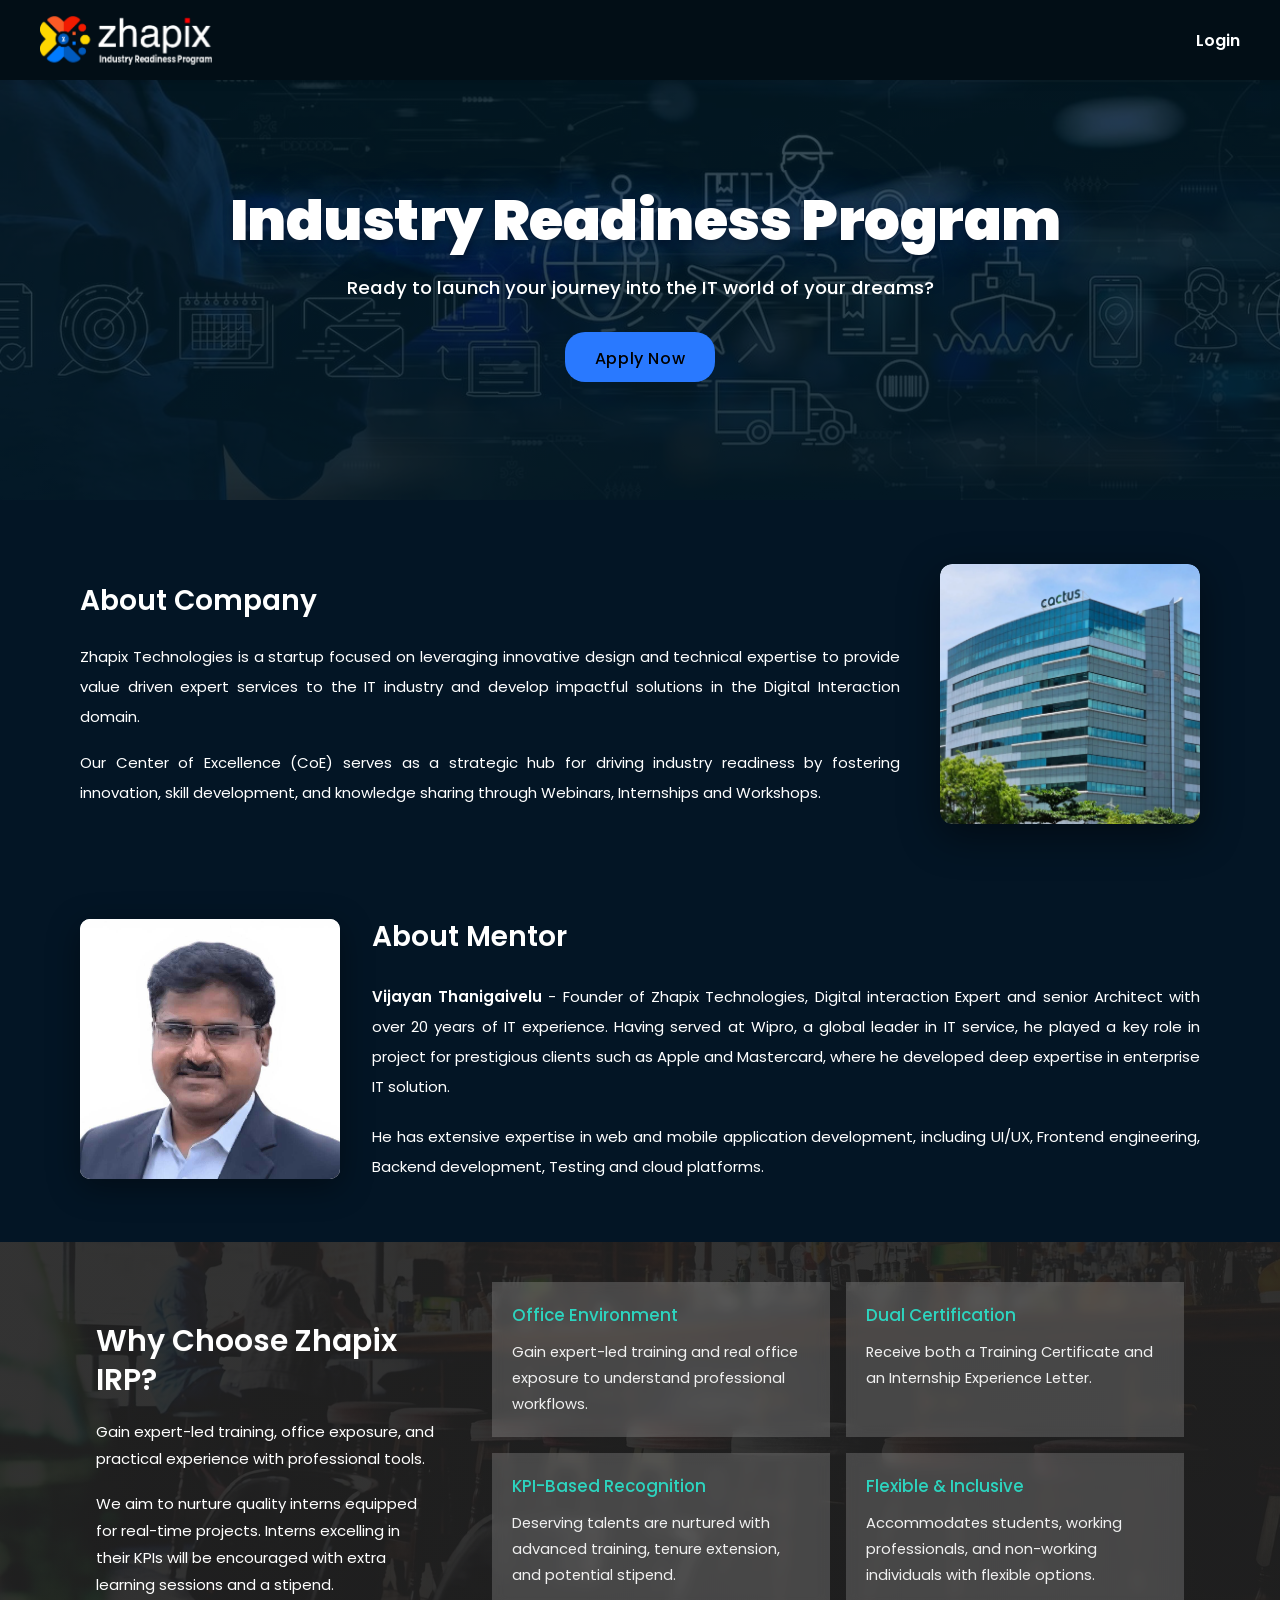
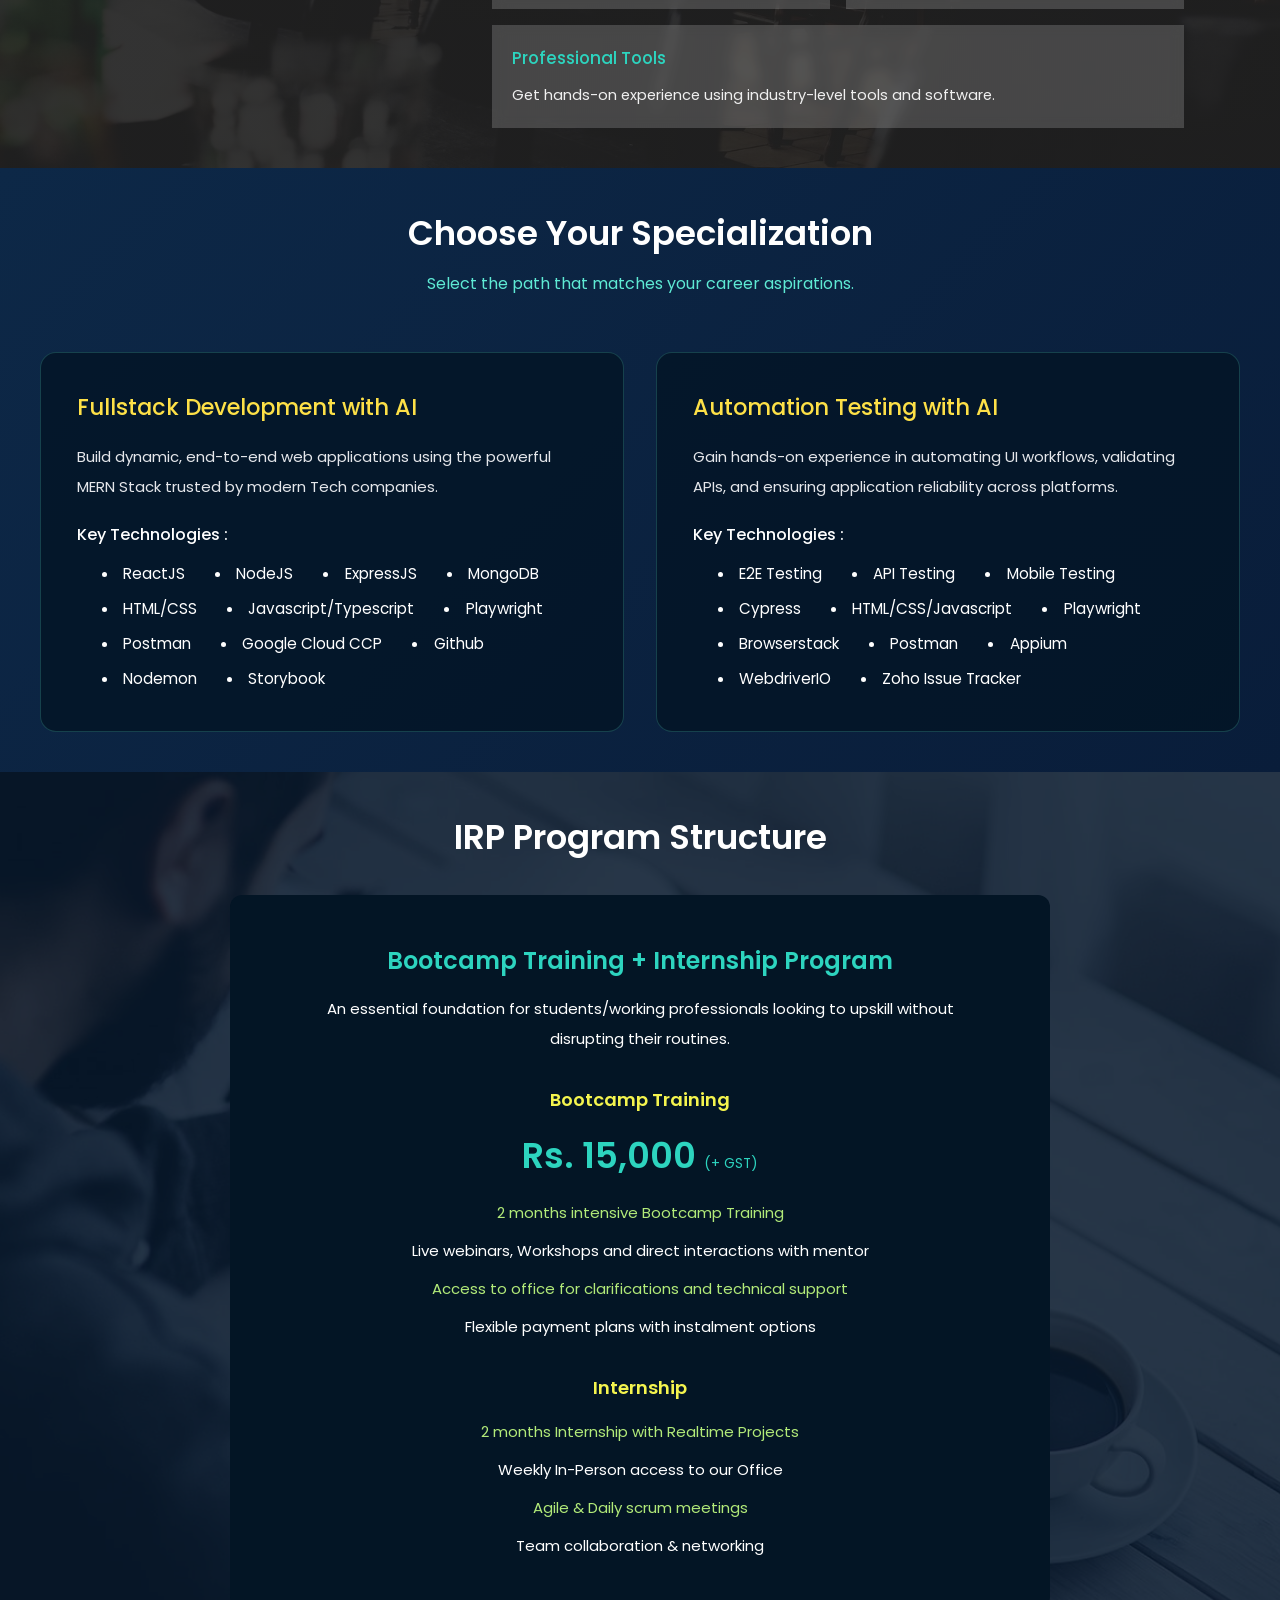
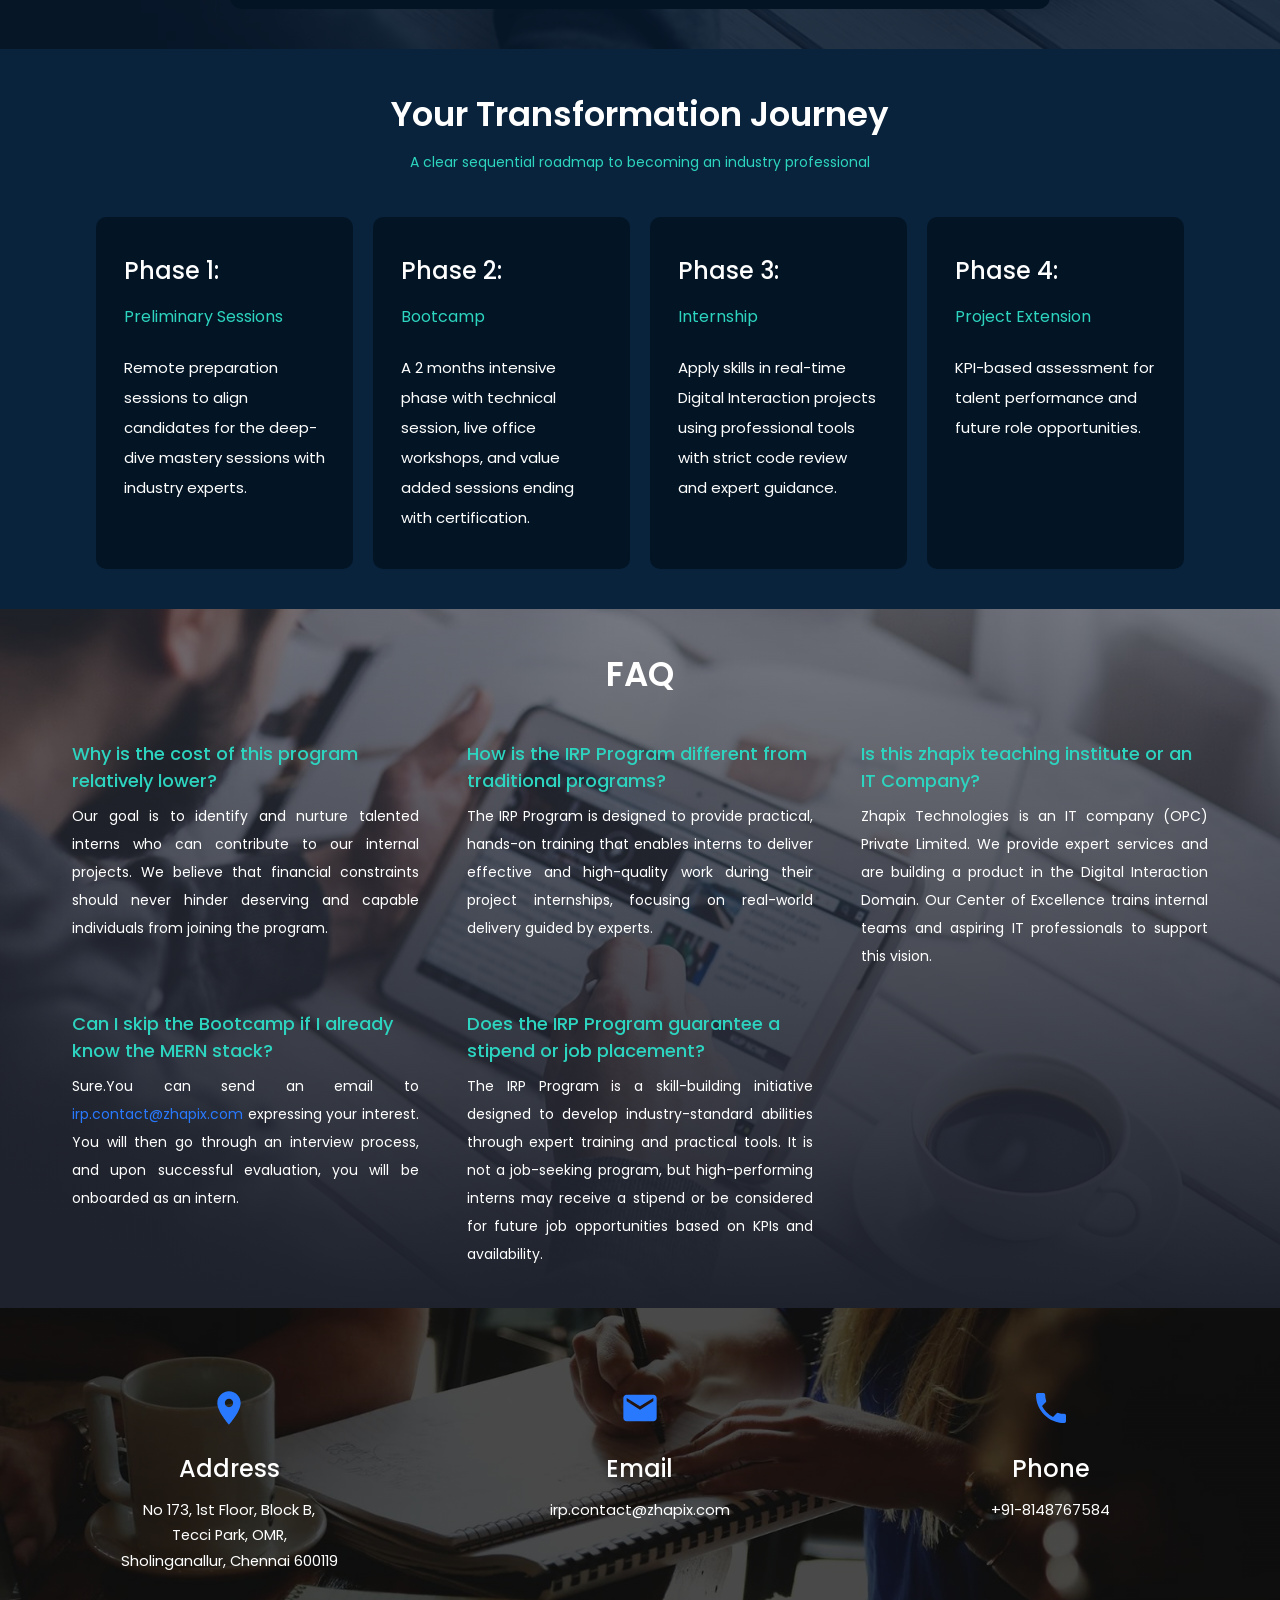
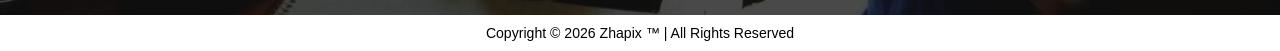
<file: index.html>
<!DOCTYPE html>
<html lang="en">

<head>
    <meta charset="UTF-8" />
    <meta name="viewport" content="width=device-width, initial-scale=1.0" />

    <!-- PWA Meta Tags -->
    <meta name="theme-color" content="#2979ff" />
    <meta name="description"
        content="Ready to launch your journey into the IT world of your dreams? Join Zhapix Industry Readiness Program." />
    <meta name="mobile-web-app-capable" content="yes" />
    <meta name="apple-mobile-web-app-status-bar-style" content="default" />
    <meta name="apple-mobile-web-app-title" content="Zhapix IRP" />
    <meta name="application-name" content="Zhapix IRP" />
    <meta name="msapplication-TileColor" content="#2979ff" />
    <meta name="msapplication-config" content="./browserconfig.xml" />

    <!-- PWA Manifest -->
    <link rel="manifest" href="manifest.json" />

    <title>Industry Readiness Program – Zhapix</title>
    <link href="https://fonts.googleapis.com/css2?family=Poppins:wght@300;400;700;900&display=swap" rel="stylesheet" />
  <link rel="stylesheet" crossorigin href="./assets/index-BEncbHWH.css">
</head>

<body>

    <!-- Navigation -->
    <nav class="navbar" data-testid="navbar">
        <div class="navbar__container">
            <a href="#" class="logo" aria-label="Zhapix Home"
                onclick="event.preventDefault(); window.scrollTo({top: 0, behavior: 'smooth'}); setTimeout(() => location.reload(), 500);"
                title="Zhapix IRP">
                <img src="./assets/white-text-logo.png" alt="Zhapix" style="height:49px;width:auto;">
            </a>
            <span class="btn-login">Login</span>
        </div>
    </nav>

    <section class="hero" data-testid="hero-section">

        <!-- Layered background -->
        <div class="hero__bg"></div>


        <!-- Hero Content -->
        <div class="hero__content">
            <h1 class="hero__title">Industry Readiness Program</h1>
            <p class="hero__desc">Ready to launch your journey into the IT world of your dreams?</p>
            <a href="https://forms.zhapix.com/zhapix/form/IndustryReadinessProgram/formperma/Z4_EwT_Z39xYLJvcsZredeZYDDczXJsLLbadf8ahW8Q" id="apply-now-link" class="btn-apply" role="button" target="_blank"
                rel="noopener noreferrer">Apply Now</a>
        </div>

    </section>

    <script>
        // Subtle parallax on mouse move
        const grid = document.querySelector('.hero__grid');
    

        document.querySelector('.hero').addEventListener('mousemove', e => {
            const { innerWidth: w, innerHeight: h } = window;
            const dx = (e.clientX / w - .5) * 14;
            const dy = (e.clientY / h - .5) * 10;
            grid.style.transform = `translate(${dx * .4}px, ${dy * .4}px)`;
        });

        document.querySelector('.hero').addEventListener('mouseleave', () => {
            grid.style.transform = 'translate(0,0)';
        });

        // Zoho login function
        function loginWithZoho() {
            window.location.href = 'https://app-dev-dot-zhapix-dev.el.r.appspot.com/auth/zoho/login';
        }

        // Login button click event listener
        document.addEventListener('DOMContentLoaded', function () {
            const loginButton = document.querySelector('.btn-login');
            if (loginButton) {
                loginButton.addEventListener('click', function (e) {
                    e.preventDefault();
                    loginWithZoho();
                });
            }
        });
    </script>


    <!-- ── ABOUT COMPANY SECTION ── -->
    <section class="about" data-testid="about-company">
        <div class="about__container">
            <div class="about__content">
                <h2 class="about__title">About Company</h2>
                <p class="about__para">
                    Zhapix Technologies is a startup focused on leveraging innovative design and technical expertise to
                    provide value driven expert services to the IT industry and develop impactful solutions in the
                    Digital
                    Interaction domain.
                </p>
                <p class="about__para">
                    Our Center of Excellence (CoE) serves as a strategic hub for driving industry readiness by fostering
                    innovation, skill development, and knowledge sharing through Webinars, Internships and Workshops.
                </p>
            </div>
            <div class="about__image">
                <img src="./assets/about-building.png" alt="Zhapix Office Building" />
            </div>
        </div>
    </section>


    <!-- ── ABOUT MENTOR SECTION ── -->
    <section class="mentor" data-testid="about-mentor">
        <div class="mentor__container">
            <div class="mentor__image">
                <img src="./assets/mentor-photo.png" alt="Vijayan Thanigaivelu" />
            </div>
            <div class="mentor__content">
                <h2 class="mentor__title">About Mentor</h2>
                <p class="mentor__para">
                    <strong>Vijayan Thanigaivelu</strong> - Founder of Zhapix Technologies, Digital interaction Expert
                    and senior
                    Architect
                    with over 20 years of IT experience. Having served at Wipro, a global leader in IT service, he
                    played a
                    key role in project for prestigious clients such as Apple and Mastercard, where he developed deep
                    expertise in enterprise IT solution.
                </p>
                <p class="mentor__para">
                    He has extensive expertise in web and mobile application development, including UI/UX, Frontend
                    engineering, Backend development, Testing and cloud platforms.
                </p>
            </div>
        </div>
    </section>


    <!-- ── WHY CHOOSE SECTION ── -->
    <section class="why" data-testid="why-choose">
        <div class="why__bg"></div>
        <div class="why__overlay"></div>
        <div class="why__container">

            <!-- Left: Title + Description -->
            <div class="why__left">
                <h2 class="why__title">Why Choose Zhapix IRP?</h2>
                <p class="why__para">Gain expert-led training, office exposure, and practical experience with
                    professional
                    tools.</p>
                <p class="why__para">We aim to nurture quality interns equipped for real-time projects. Interns
                    excelling in
                    their KPIs will be encouraged with extra learning sessions and a stipend.</p>
            </div>

            <!-- Right: Cards Grid -->
            <div class="why__grid">
                <div class="why__card">
                    <h3 class="why__card-title">Office Environment</h3>
                    <p class="why__card-text">Gain expert-led training and real office exposure to understand
                        professional
                        workflows.</p>
                </div>
                <div class="why__card">
                    <h3 class="why__card-title">Dual Certification</h3>
                    <p class="why__card-text">Receive both a Training Certificate and an Internship Experience Letter.
                    </p>
                </div>
                <div class="why__card">
                    <h3 class="why__card-title">KPI-Based Recognition</h3>
                    <p class="why__card-text">Deserving talents are nurtured with advanced training, tenure extension,
                        and
                        potential stipend.</p>
                </div>
                <div class="why__card">
                    <h3 class="why__card-title">Flexible &amp; Inclusive</h3>
                    <p class="why__card-text">Accommodates students, working professionals, and non-working individuals
                        with
                        flexible options.</p>
                </div>
                <div class="why__card why__card--wide">
                    <h3 class="why__card-title">Professional Tools</h3>
                    <p class="why__card-text">Get hands-on experience using industry-level tools and software.</p>
                </div>
            </div>

        </div>
    </section>


    <section class="specialization" data-testid="specialization">
        <div class="container">
            <div class="section-header">
                <h2 class="section-title">Choose Your Specialization</h2>
                <p class="section-subtitle">Select the path that matches your career aspirations.</p>
            </div>

            <div class="cards-container">
                <!-- Fullstack Development Card -->
                <div class="card">
                    <h3 class="card-title">Fullstack Development with AI</h3>
                    <p class="card-description">
                        Build dynamic, end-to-end web applications using the powerful MERN Stack trusted by modern Tech
                        companies.
                    </p>
                    <div class="technologies">
                        <p class="tech-label">Key Technologies :</p>
                        <ul class="tech-list">
                            <li>ReactJS</li>
                            <li>NodeJS</li>
                            <li>ExpressJS</li>
                            <li>MongoDB</li>
                            <li>HTML/CSS</li>
                            <li>Javascript/Typescript</li>
                            <li>Playwright</li>
                            <li>Postman</li>
                            <li>Google Cloud CCP</li>
                            <li>Github</li>
                            <li>Nodemon</li>
                            <li>Storybook</li>
                    </div>
                </div>

                <!-- Automation Testing Card -->
                <div class="card">
                    <h3 class="card-title">Automation Testing with AI</h3>
                    <p class="card-description">
                        Gain hands-on experience in automating UI workflows, validating APIs, and ensuring application
                        reliability across platforms.
                    </p>
                    <div class="technologies">
                        <p class="tech-label">Key Technologies :</p>
                        <ul class="tech-list">
                            <li>E2E Testing</li>
                            <li>API Testing</li>
                            <li>Mobile Testing</li>
                            <li>Cypress</li>
                            <li>HTML/CSS/Javascript</li>
                            <li>Playwright</li>
                            <li>Browserstack</li>
                            <li>Postman</li>
                            <li>Appium</li>
                            <li>WebdriverIO</li>
                            <li>Zoho Issue Tracker</li>
                        </ul>
                    </div>
                </div>
            </div>
        </div>
    </section>

    <!-- ── IRP PROGRAM STRUCTURE SECTION ── -->
    <section class="irp" data-testid="irp-structure">
        <div class="irp__bg"></div>
        <div class="irp__overlay"></div>
        <div class="irp__container">
            <h2 class="irp__title">IRP Program Structure</h2>

            <div class="irp__card">
                <!-- Header -->
                <p class="irp__tag">Bootcamp Training + Internship Program</p>
                <p class="irp__desc">An essential foundation for students/working professionals looking to upskill
                    without
                    disrupting their routines.</p>

                <!-- Bootcamp -->
                <h3 class="irp__sub">Bootcamp Training</h3>
                <p class="irp__price">Rs. 15,000 <span class="irp__gst">(+ GST)</span></p>
                <ul class="irp__list">
                    <li class="irp__item--teal">2 months intensive Bootcamp Training</li>
                    <li class="irp__item--white">Live webinars, Workshops and direct interactions with mentor</li>
                    <li class="irp__item--teal">Access to office for clarifications and technical support</li>
                    <li class="irp__item--white">Flexible payment plans with instalment options</li>
                </ul>

                <!-- Internship -->
                <h3 class="irp__sub">Internship</h3>
                <ul class="irp__list">
                    <li class="irp__item--teal">2 months Internship with Realtime Projects</li>
                    <li class="irp__item--white">Weekly In-Person access to our Office</li>
                    <li class="irp__item--teal">Agile &amp; Daily scrum meetings</li>
                    <li class="irp__item--white">Team collaboration &amp; networking</li>
                </ul>
            </div>

        </div>
    </section>


    <!-- ── YOUR TRANSFORMATION JOURNEY SECTION ── -->
    <section class="journey" data-testid="journey">
        <div class="journey__container">
            <h2 class="journey__title">Your Transformation Journey</h2>
            <p class="journey__subtitle">A clear sequential roadmap to becoming an industry professional</p>

            <div class="journey__grid">
                <div class="journey__card">
                    <p class="journey__phase">Phase 1:</p>
                    <p class="journey__phase-name">Preliminary Sessions</p>
                    <p class="journey__phase-desc">Remote preparation sessions to align candidates for the deep-dive
                        mastery
                        sessions with industry experts.</p>
                </div>
                <div class="journey__card">
                    <p class="journey__phase">Phase 2:</p>
                    <p class="journey__phase-name">Bootcamp</p>
                    <p class="journey__phase-desc">A 2 months intensive phase with technical session, live office
                        workshops, and
                        value added sessions ending with certification.</p>
                </div>
                <div class="journey__card">
                    <p class="journey__phase">Phase 3:</p>
                    <p class="journey__phase-name">Internship</p>
                    <p class="journey__phase-desc">Apply skills in real-time Digital Interaction projects using
                        professional tools
                        with strict code review and expert guidance.</p>
                </div>
                <div class="journey__card">
                    <p class="journey__phase">Phase 4:</p>
                    <p class="journey__phase-name">Project Extension</p>
                    <p class="journey__phase-desc">KPI-based assessment for talent performance and future role
                        opportunities.</p>
                </div>
            </div>
        </div>
    </section>


    <!-- ── FAQ SECTION ── -->
    <section class="faq" data-testid="faq">
        <div class="faq__bg"></div>
        <div class="faq__overlay"></div>
        <div class="faq__container">
            <h2 class="faq__title">FAQ</h2>
            <div class="faq__grid">

                <div class="faq__item">
                    <h3 class="faq__q">Why is the cost of this program relatively lower?</h3>
                    <p class="faq__a">Our goal is to identify and nurture talented interns who can contribute to our
                        internal
                        projects. We believe that financial constraints should never hinder deserving and capable
                        individuals from
                        joining the program.</p>
                </div>

                <div class="faq__item">
                    <h3 class="faq__q">How is the IRP Program different from traditional programs?</h3>
                    <p class="faq__a">The IRP Program is designed to provide practical, hands-on training that enables
                        interns to
                        deliver effective and high-quality work during their project internships, focusing on real-world
                        delivery
                        guided by experts.</p>
                </div>

                <div class="faq__item">
                    <h3 class="faq__q">Is this zhapix teaching institute or an IT Company?</h3>
                    <p class="faq__a">Zhapix Technologies is an IT company (OPC) Private Limited. We provide expert
                        services and
                        are building a product in the Digital Interaction Domain. Our Center of Excellence trains
                        internal teams and
                        aspiring IT professionals to support this vision.</p>
                </div>

                <div class="faq__item">
                    <h3 class="faq__q">Can I skip the Bootcamp if I already know the MERN stack?</h3>
                    <p class="faq__a">Sure.You can send an email to <a
                            href="mailto:irp.contact@zhapix.com">irp.contact@zhapix.com</a> expressing your interest.
                        You will then go
                        through an interview process, and upon successful evaluation, you will be onboarded as an
                        intern.</p>
                </div>

                <div class="faq__item">
                    <h3 class="faq__q">Does the IRP Program guarantee a stipend or job placement?</h3>
                    <p class="faq__a">The IRP Program is a skill-building initiative designed to develop
                        industry-standard
                        abilities through expert training and practical tools. It is not a job-seeking program, but
                        high-performing
                        interns may receive a stipend or be considered for future job opportunities based on KPIs and
                        availability.
                    </p>
                </div>

            </div>
        </div>
    </section>


    <!-- ── FOOTER SECTION ── -->
    <footer class="footer" data-testid="footer" style="border-top:none;margin-top:0;">
        <div class="footer__bg"></div>
        <div class="footer__overlay"></div>
        <div class="footer__container">

            <div class="footer__item">
                <div class="footer__icon">
                    <svg xmlns="http://www.w3.org/2000/svg" width="40" height="40" fill="#2979FF" viewBox="0 0 24 24">
                        <path
                            d="M12 2C8.13 2 5 5.13 5 9c0 5.25 7 13 7 13s7-7.75 7-13c0-3.87-3.13-7-7-7zm0 9.5c-1.38 0-2.5-1.12-2.5-2.5S10.62 6.5 12 6.5s2.5 1.12 2.5 2.5S13.38 11.5 12 11.5z" />
                    </svg>
                </div>
                <h3 class="footer__label">Address</h3>
                <p class="footer__text">No 173, 1st Floor, Block B,<br>Tecci Park, OMR,<br>Sholinganallur, Chennai
                    600119</p>
            </div>

            <div class="footer__item">
                <div class="footer__icon">
                    <svg xmlns="http://www.w3.org/2000/svg" width="40" height="40" fill="#2979FF" viewBox="0 0 24 24">
                        <path
                            d="M20 4H4c-1.1 0-2 .9-2 2v12c0 1.1.9 2 2 2h16c1.1 0 2-.9 2-2V6c0-1.1-.9-2-2-2zm0 4-8 5-8-5V6l8 5 8-5v2z" />
                    </svg>
                </div>
                <h3 class="footer__label">Email</h3>
                <p class="footer__text"><a href="mailto:irp.contact@zhapix.com"
                        class="footer__link">irp.contact@zhapix.com</a>
                </p>
            </div>

            <div class="footer__item">
                <div class="footer__icon">
                    <svg xmlns="http://www.w3.org/2000/svg" width="40" height="40" fill="#2979FF" viewBox="0 0 24 24">
                        <path
                            d="M6.62 10.79a15.05 15.05 0 0 0 6.59 6.59l2.2-2.2a1 1 0 0 1 1.01-.24c1.12.37 2.33.57 3.58.57a1 1 0 0 1 1 1V20a1 1 0 0 1-1 1C10.61 21 3 13.39 3 4a1 1 0 0 1 1-1h3.5a1 1 0 0 1 1 1c0 1.25.2 2.46.57 3.58a1 1 0 0 1-.25 1.01l-2.2 2.2z" />
                    </svg>
                </div>
                <h3 class="footer__label">Phone</h3>
                <p class="footer__text"><a href="tel:+918148767584" class="footer__link">+91-8148767584</a></p>
            </div>

        </div>
    </footer>


    <div class="footer__copy" data-testid="footer-copy">
        <p>Copyright © 2026 Zhapix ™ | All Rights Reserved</p>
    </div>

    <div class="zpcontainer-fluid zpcontainer">
        <div data-element-id="elm_RaW3UFoQdzSlziyOm8KQDQ" data-element-type="row"
            class="zprow zprow-container zpalign-items-flex-start zpjustify-content-flex-start zpdefault-section zpdefault-section-bg "
            data-equal-column="false">
            <style type="text/css"></style>
            <div data-element-id="elm_yZby31kijuLhIIBPq1WK4A" data-element-type="column"
                class="zpelem-col zpcol-12 zpcol-md-12 zpcol-sm-12 zpalign-self- zpdefault-section zpdefault-section-bg ">
                <style type="text/css">
                    [data-element-id="elm_yZby31kijuLhIIBPq1WK4A"].zpelem-col {
                        margin-block-start: -130px;
                    }
                </style>
                <div data-element-id="elm_-yIZPcAl-gKIKeJEhWPPOg" data-element-type="codeSnippet"
                    class="zpelement zpelem-codesnippet zp-hidden-md zp-hidden-sm zp-hidden-xs ">
                    <div class="zpsnippet-container">
                        <script>window.$zoho = window.$zoho || {};
                            $zoho.salesiq = $zoho.salesiq || {
                                ready: function () { }
                            };
                        </script>
                        <script id="zsiqscript"
                            src="https://salesiq.zoho.in/widget?wc=siqfc632213f5e4f5ca4d10f92a32b23245b831f6800d82dc65744e534cc62cc81bfeb9c15447813f2f452e9c14a0f85e56"
                            defer=""></script>
                    </div>
                </div>
            </div>
        </div>
    </div>

</body>

</html>
</file>
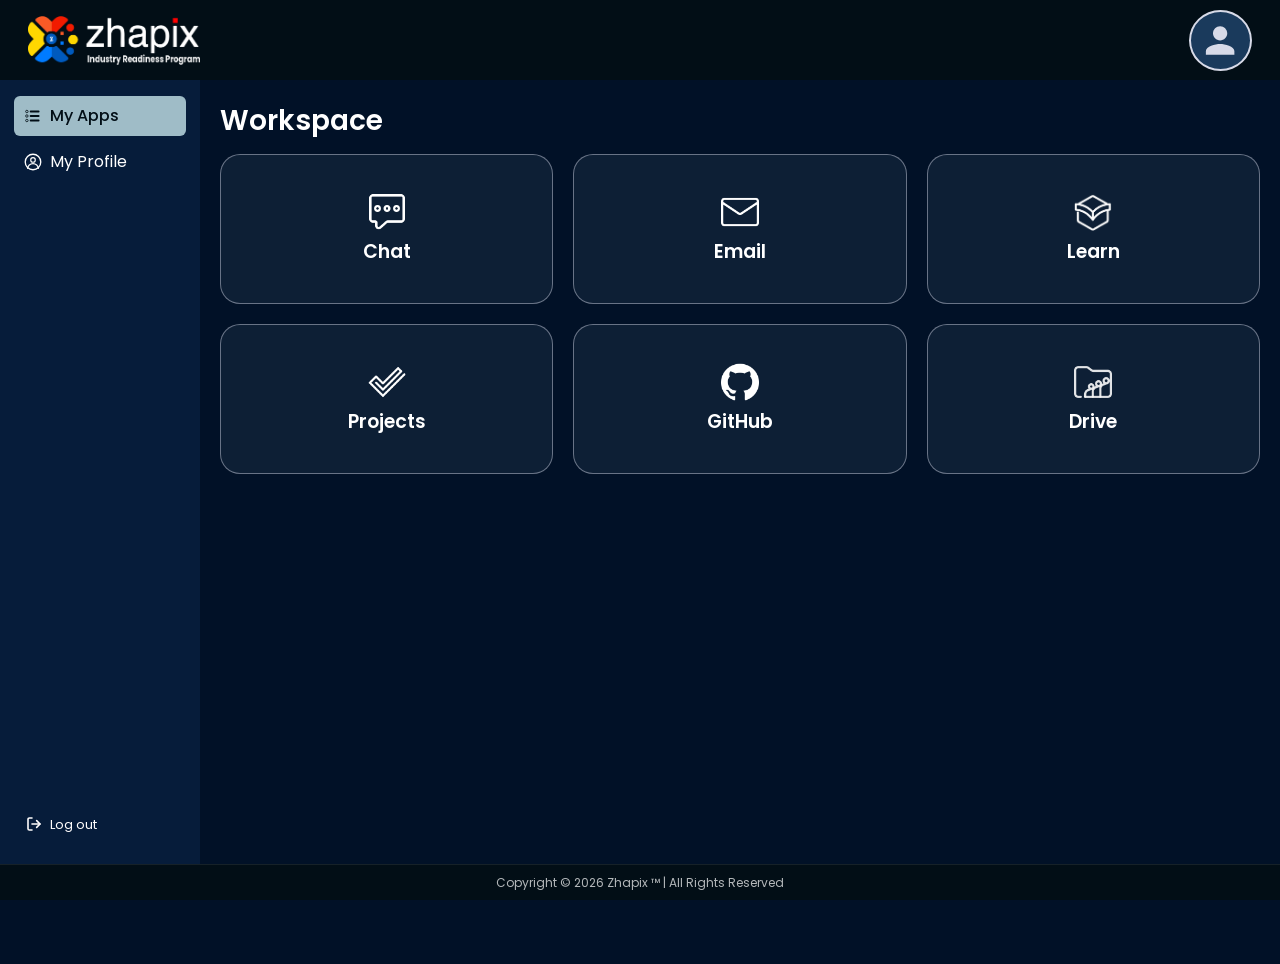
<file: main.html>
<!doctype html>
<html lang="en">
  <head>
    <meta charset="UTF-8" />

    <!-- ── Favicon ── -->
    <link rel="icon" type="image/png" href="./assets/favicon-Dj7_C4QA.png" />

    <meta name="viewport" content="width=device-width, initial-scale=1.0" />
    <title>Dashboard</title>
    <script type="module" crossorigin src="./assets/main-B5KPFgOg.js"></script>
    <link rel="stylesheet" crossorigin href="./assets/main-B92igqWx.css">
  </head>
  <body>
    <div id="root"></div>
  </body>
</html>
</file>
<file: assets/index-BEncbHWH.css>
*,*:before,*:after{box-sizing:border-box;margin:0;padding:0}html{margin:0;padding:0}:root{--blue: #2979ff;--blue-dark: #1a5fd4;--blue-glow: rgba(41, 121, 255, .45);--white: #ffffff;--grey: #c8d0df;--black: #0a0e1a;--overlay: rgba(6, 12, 30, .72)}body{font-family:Poppins,sans-serif;background:#013547;margin:0;padding:0}.hero{position:relative;width:100%;min-height:420px;display:flex;flex-direction:column;overflow:hidden}.hero__bg{position:absolute;inset:0;background-image:linear-gradient(to bottom,#060c1e66,#060c1eb8),url([data-uri]);background-size:cover;background-position:center;background-repeat:no-repeat;z-index:0}.hero__bg:after{content:"";position:absolute;inset:0;background:#03222d99}.hero__grid{position:absolute;inset:0;background-image:linear-gradient(rgba(41,121,255,.08) 1px,transparent 1px),linear-gradient(90deg,rgba(41,121,255,.08) 1px,transparent 1px);background-size:52px 52px;animation:gridDrift 18s linear infinite;z-index:1}@keyframes gridDrift{0%{background-position:0 0}to{background-position:52px 52px}}.navbar{height:80px;position:sticky;top:0;padding:0 24px;display:flex;align-items:center;background-color:#020e16;z-index:1000;box-shadow:0 2px 10px #0000001a;transition:all .3s ease}.navbar__container{width:100%;max-width:1200px;margin:0 auto;display:flex;justify-content:space-between;align-items:center}.logo{display:flex;align-items:center;gap:12px;text-decoration:none;animation:fadeInDown .7s ease both;transition:transform .3s ease;flex-shrink:0}.logo-text{font-family:Poppins,sans-serif;font-size:1.3rem;font-weight:700;color:#fff;letter-spacing:.03em}.logo:hover{transform:scale(1.05)}.logo__name{font-size:1.3rem;font-weight:700;color:#fff;letter-spacing:.03em}.logo__name .logo__i{color:#fff;position:relative;display:inline-block}.logo__name .logo__idot{position:absolute;top:-.32em;left:50%;transform:translate(-50%);color:#e8000d;font-size:.75em;font-weight:900;line-height:1;font-style:normal}.hero__content{position:relative;z-index:10;flex:1;display:flex;flex-direction:column;align-items:center;justify-content:center;text-align:center;padding:64px 24px 72px;gap:20px}.hero__title{font-size:56px;font-weight:900;color:var(--white);line-height:1.12;letter-spacing:-.01em;max-width:820px;text-shadow:0 0 40px rgba(41,121,255,.35),0 2px 8px rgba(0,0,0,.6)}.hero__desc{font-size:clamp(.95rem,2vw,1.15rem);font-weight:500;color:#fff;max-width:560px;line-height:1.65}@media (min-width: 901px){.hero__desc{white-space:nowrap;max-width:none}.hero__title{white-space:nowrap}}.btn-apply{width:150px;height:50px;display:inline-block;margin-top:8px;padding:14px 22px;background:#2979ff;color:#000;font-family:Poppins,sans-serif;font-size:1rem;font-weight:500;letter-spacing:.04em;border:none;border-radius:20px;cursor:pointer;text-decoration:none;position:relative;overflow:hidden;transition:background .25s,box-shadow .25s,transform .18s}.btn-apply:before{content:"";position:absolute;inset:0;background:linear-gradient(120deg,rgba(255,255,255,.18) 0%,transparent 60%);opacity:0;transition:opacity .25s}.btn-apply:hover{background:#0f6cb5;transform:translateY(-2px) scale(1.03)}.btn-apply:hover:before{opacity:1}.btn-apply:active{transform:scale(.97)}.btn-login{display:inline-block;padding:12px 0;background:transparent;color:#fff;font-family:Poppins,sans-serif;font-size:16px;font-weight:600;border:none;cursor:pointer;text-decoration:none;transition:all .3s ease;flex-shrink:0}.btn-login:hover{color:#edeef0;transform:translateY(-1px)}.btn-login:active{transform:translateY(0);color:#1a5fd4}.btn-login:active{transform:scale(.98)}.message-box-container{position:fixed;bottom:20px;right:20px;z-index:1000}@keyframes fadeInDown{0%{opacity:0;transform:translateY(-20px)}to{opacity:1;transform:translateY(0)}}@keyframes fadeInUp{0%{opacity:0;transform:translateY(28px)}to{opacity:1;transform:translateY(0)}}@media (max-width: 600px){.navbar{padding:12px 20px;height:auto;min-height:70px}.navbar__container{gap:16px}.logo img{height:36px!important;width:auto!important}.btn-login{font-size:14px;padding:8px 20px}.hero__content{padding:48px 18px 60px}.hero__title{font-size:2.2rem;line-height:1.2;max-width:100%}.btn-apply{padding:13px 34px;font-size:.95rem}}@media (max-width: 480px){.navbar{padding:10px 16px;min-height:60px}.navbar__container{gap:12px}.hero{min-height:350px}.hero__content{padding:40px 16px 50px}.hero__title{font-size:1.8rem;line-height:1.1}.hero__desc{font-size:.9rem}.btn-apply{padding:12px 28px;font-size:.9rem;width:auto;min-width:120px}.btn-login{font-size:12px;padding:6px 16px}.logo img{height:28px!important}}.about{background:#031525;width:100%;padding:64px 0 32px}.about__container{max-width:1200px;margin:0 auto;padding:0 40px;display:flex;align-items:center;gap:40px}.about__content{flex:1.2;display:flex;flex-direction:column;gap:16px;order:1}.about__image{flex:0 0 260px;width:260px;height:260px;border-radius:12px;overflow:hidden;box-shadow:0 12px 40px #00000073;order:2}.about__image svg,.about__image img{width:100%;height:100%;object-fit:cover;display:block;border-radius:12px}.about__title{font-size:28px;font-weight:600;color:#fff;margin-bottom:4px}.about__para{font-size:15px;font-weight:400;color:#fff;line-height:2;text-align:justify}.mentor{background:#031525;width:100%;padding:60px 0}.mentor__container{max-width:1200px;margin:0 auto;padding:0 40px;display:flex;align-items:center;gap:32px}.mentor__image{flex:0 0 260px;width:260px;height:260px;border-radius:10px;overflow:hidden;box-shadow:0 8px 32px #0006;background:#fff}.mentor__image svg,.mentor__image img{width:100%;height:100%;object-fit:cover;object-position:center top;display:block}.mentor__content{flex:1;display:flex;flex-direction:column;gap:20px}.mentor__title{font-size:28px;font-weight:600;color:#fff;margin-bottom:4px}.mentor__para{font-size:15px;font-weight:400;color:#fff;line-height:2;text-align:justify}.mentor__para strong{font-weight:600;color:#fff}.divider{border-bottom:1px solid #1e293b;max-width:1088px;margin:0 auto}@media (max-width: 900px){.about__container,.mentor__container{flex-direction:column;padding:0 32px;gap:28px;text-align:center}.about__image,.mentor__image{order:1;margin:0 auto}.about__content,.mentor__content{order:2;width:100%}.about__title,.mentor__title{text-align:center}.about__para,.mentor__para{text-align:justify}}@media (max-width: 600px){.about__container,.mentor__container{padding:0 20px;gap:20px}.about__title,.mentor__title{font-size:1.5rem;text-align:center}.about__para,.mentor__para{font-size:.9rem;text-align:justify}}@media (max-width: 480px){.about__container,.mentor__container{padding:0 20px;gap:20px}.about__title,.mentor__title{font-size:1.4rem}.about__para,.mentor__para{font-size:.92rem}.about__image,.mentor__image{width:220px;height:220px}}.why{position:relative;width:100%;padding:40px 0;overflow:hidden}.why__bg{position:absolute;inset:0;background-image:url(../assets/why-bg.png);background-size:cover;background-position:center;background-repeat:no-repeat;z-index:0}.why__overlay{position:absolute;inset:0;background-image:linear-gradient(to bottom,#1f1f1fe6,#1f1f1fe6);z-index:1}.why__container{position:relative;z-index:2;max-width:1200px;margin:0 auto;padding:0 56px;display:flex;align-items:flex-start;gap:56px}.why__left{flex:0 0 340px;display:flex;flex-direction:column;gap:18px;padding-top:40px}.why__title{font-family:Poppins,sans-serif;font-size:30px;font-weight:600;color:#fff;line-height:1.3}.why__para{font-family:Poppins,sans-serif;font-size:15px;font-weight:400;color:#fff;line-height:1.8}.why__grid{flex:1;display:grid;grid-template-columns:1fr 1fr;gap:16px}.why__card{background-color:#ffffff2e;background-image:unset;border-color:transparent;-webkit-backdrop-filter:blur(6px);backdrop-filter:blur(6px);border-radius:0;padding:20px;display:flex;flex-direction:column;gap:12px}.why__card--wide{grid-column:1 / -1}.why__card-title{font-family:Poppins,sans-serif;font-size:1.05rem;font-weight:500;color:#2dd4bf}.why__card-text{font-family:Poppins,sans-serif;font-size:.92rem;font-weight:400;color:#f0f0f0;line-height:1.75}@media (max-width: 900px){.why__container{flex-direction:column;padding:0 32px;gap:36px}.why__left{flex:none;width:100%;padding-top:0}.why__grid{width:100%}}@media (max-width: 480px){.why__container{padding:0 20px}.why__grid{grid-template-columns:1fr}.why__card--wide{grid-column:1}}.specialization{background:linear-gradient(135deg,#0d2847,#091d3a);padding:40px 0;display:flex;align-items:center}.container{max-width:1280px;margin:0 auto;padding:0 40px}.section-header{text-align:center;margin-bottom:56px}.section-title{font-size:34px;font-weight:600;color:#fff;margin-bottom:12px}.section-subtitle{font-size:16px;font-weight:400;color:#5eead4}.cards-container{display:grid;grid-template-columns:repeat(2,1fr);gap:32px;align-items:stretch}.card{background:#031525cc;border:1px solid rgba(94,234,212,.2);border-radius:16px;padding:40px 36px;display:grid;grid-template-rows:auto auto 1fr;gap:20px;transition:transform .3s ease,border-color .3s ease}.card:hover{transform:translateY(-4px);border-color:#5eead466}.card-title{font-size:1.4rem;font-weight:500;color:#fde047;line-height:1.3}.card-description{font-size:15px;font-weight:400;color:#e5e7eb;line-height:2}.technologies{align-self:end}.tech-label{font-size:16px;font-weight:500;color:#fff;margin-bottom:16px}.tech-list{list-style:disc;padding:0;display:flex;flex-direction:row;gap:20px;flex-flow:wrap;row-gap:12px;margin:0 0 0 15px;color:#fff;font-size:14px;line-height:2}.tech-list li{font-size:.95rem;font-weight:400;color:#fff;line-height:1.5;padding-left:5px;margin-left:5px;list-style-type:disc;list-style-position:inside}@media (max-width: 968px){.cards-container{grid-template-columns:1fr;gap:24px}.section-title{font-size:2rem}.card{padding:32px 28px}.tech-list{gap:12px;row-gap:8px}}@media (max-width: 768px){.cards-container{grid-template-columns:1fr;gap:20px}}@media (max-width: 640px){.specialization{padding:60px 0}.container{padding:0 20px}.section-header{margin-bottom:40px}.section-title{font-size:1.75rem}.section-subtitle{font-size:1rem}.card{padding:24px 20px}.card-title{font-size:1.25rem}.card-description{font-size:.95rem}.tech-list{gap:10px;row-gap:6px;margin-left:8px;font-size:13px}}@media (max-width: 480px){.specialization{padding:40px 0}.section-header{margin-bottom:30px}.section-title{font-size:1.5rem}.card{padding:20px 16px}.card-title{font-size:1.1rem}.card-description{font-size:.9rem}.tech-list{font-size:12px;gap:6px;row-gap:6px;margin-left:4px}.tech-list li{font-size:12px;padding-left:3px;margin-left:3px}}.irp{position:relative;width:100%;padding:40px 0;overflow:hidden}.irp__bg{position:absolute;inset:0;background-image:url(../assets/irp-bg.png);background-size:cover;background-position:center;background-repeat:no-repeat;z-index:0}.irp__overlay{position:absolute;inset:0;background:#031428d9;z-index:1}.irp__container{position:relative;z-index:2;max-width:900px;margin:0 auto;padding:0 40px;display:flex;flex-direction:column;align-items:center;gap:32px}.irp__title{font-family:Poppins,sans-serif;font-size:34px;font-weight:600;color:#fff;text-align:center}.irp__card{width:100%;background-color:#031525;border-radius:12px;padding:48px 56px;display:flex;flex-direction:column;align-items:center;gap:16px;text-align:center}.irp__tag{font-family:Poppins,sans-serif;font-size:24px;font-weight:600;color:#2dd4bf}.irp__desc{font-family:Poppins,sans-serif;font-size:15px;font-weight:400;color:#fff;line-height:2;max-width:640px}.irp__sub{font-family:Poppins,sans-serif;font-size:18px;font-weight:600;color:#f4f44e;margin-top:16px}.irp__price{font-family:Poppins,sans-serif;font-size:35px;font-weight:600;color:#2dd4bf}.irp__gst{font-size:.85rem;font-weight:400;color:#2dd4bf}.irp__list{list-style:none;padding:0;margin:0;display:flex;flex-direction:column;gap:8px;width:100%}.irp__list li{font-family:Poppins,sans-serif;font-size:15px;font-weight:400;line-height:2;text-align:center}.irp__item--teal{color:#b2ea79}.irp__item--white{color:#fff}@media (max-width: 768px){.logo img{height:36px;width:auto}.irp__card{padding:32px 24px}.irp__price{font-size:1.6rem}}@media (max-width: 480px){.irp__container{padding:0 16px}.irp__card{padding:24px 16px}}.journey{background:#09233c;width:100%;padding:40px 0;border-top:none}.journey__container{max-width:1200px;margin:0 auto;padding:0 56px;display:flex;flex-direction:column;align-items:center;gap:12px}.journey__title{font-family:Poppins,sans-serif;font-size:34px;font-weight:600;color:#fff;text-align:center}.journey__subtitle{font-family:Poppins,sans-serif;font-size:14px;font-weight:400;color:#2dd4bf;text-align:center;margin-bottom:32px}.journey__grid{width:100%;display:grid;grid-template-columns:repeat(4,1fr);gap:20px}.journey__card{background-color:#031525;border-radius:10px;padding:36px 28px;display:flex;flex-direction:column;gap:16px}.journey__phase{font-family:Poppins,sans-serif;font-size:24px;font-weight:500;color:#fff}.journey__phase-name{font-family:Poppins,sans-serif;font-size:16px;font-weight:400;color:#2dd4bf}.journey__phase-desc{font-family:Poppins,sans-serif;font-size:15px;font-weight:400;color:#fff;line-height:2;margin-top:8px}@media (max-width: 1024px){.journey__grid{grid-template-columns:repeat(2,1fr);gap:16px}.journey__container{padding:0 32px}}@media (max-width: 480px){.journey__container{padding:0 16px}.journey__grid{grid-template-columns:1fr;gap:12px}.journey__card{padding:20px 16px}.journey__phase{font-size:20px}.journey__phase-name,.journey__phase-desc{font-size:14px}}.faq{position:relative;width:100%;padding:40px 0;overflow:hidden}.faq__bg{position:absolute;inset:0;background-image:url(../assets/faq-bg.png);background-size:cover;background-position:center;background-repeat:no-repeat;z-index:0}.faq__overlay{position:absolute;inset:0;background-image:linear-gradient(to bottom,#1e222d99,#1e222d);z-index:1}.faq__container{position:relative;z-index:2;max-width:1200px;margin:0 auto;padding:0 32px;display:flex;flex-direction:column;align-items:center;gap:40px}.faq__title{font-family:Poppins,sans-serif;font-size:34px;font-weight:600;color:#fff;text-align:center}.faq__grid{width:100%;display:grid;grid-template-columns:repeat(3,1fr);gap:40px 48px}.faq__item{display:flex;flex-direction:column;gap:8px}.faq__q{font-family:Poppins,sans-serif;font-size:18px;font-weight:500;color:#2dd4bf;line-height:1.5}.faq__a{font-family:Poppins,sans-serif;font-size:14px;font-weight:400;color:#fff;line-height:2;text-align:justify;margin-bottom:0}.faq__a a{color:#2979ff;text-decoration:none;transition:color .3s ease,text-decoration .3s ease}.faq__a a:hover{color:#1a5fd4;text-decoration:underline}@media (max-width: 1024px){.faq__grid{grid-template-columns:repeat(2,1fr);gap:32px}.faq__container{padding:0 32px}}@media (max-width: 600px){.faq__grid{grid-template-columns:1fr;gap:24px}.faq__container{padding:0 20px}.faq__q{font-size:16px}.faq__a{font-size:13px}}.footer{position:relative;width:100%;min-height:280px;overflow:visible;box-sizing:border-box}.footer__bg{position:absolute;inset:0;width:100%;background-image:url(../assets/footer-bg.png);background-size:cover;background-position:center;background-repeat:no-repeat;z-index:0}.footer__overlay{position:absolute;inset:0;width:100%;background-image:linear-gradient(to bottom,#000000b5,#000000b5);z-index:1}.footer__container{position:relative;z-index:2;width:100%;margin:0 auto;padding:60px 40px 40px;display:grid;grid-template-columns:repeat(3,1fr);gap:32px;text-align:center;box-sizing:border-box}.footer__item{display:flex;flex-direction:column;align-items:center;justify-content:flex-start;gap:12px;min-height:150px;padding:0 10px;margin-top:20px}.footer__icon{margin-bottom:4px}.footer__label{font-family:Poppins,sans-serif;font-size:24px;font-weight:500;color:#fff}.footer__text{font-family:Poppins,sans-serif;font-size:.92rem;font-weight:400;color:#fff;line-height:1.75;text-align:center}.footer__link{color:#fff;text-decoration:none;transition:color .3s ease,text-decoration .3s ease}.footer__link:hover{color:#1a5fd4;text-decoration:underline}.footer__copy{position:relative;z-index:2;background:#fff;text-align:center;padding:10px 16px;font-family:Roboto,sans-serif;font-size:.88rem;color:#000;border-top:none;margin:0;display:block;width:100%}.sticky__msg{position:fixed!important;bottom:24px!important;right:24px!important;z-index:99999!important;width:52px!important;height:52px!important;background:#2979ff!important;border-radius:50%!important;display:flex!important;align-items:center!important;justify-content:center!important;box-shadow:0 4px 20px #2979ffb3!important;text-decoration:none!important;transition:background .25s,transform .2s!important;visibility:visible!important;opacity:1!important;cursor:pointer!important}.sticky__msg:hover{background:#1565c0!important;transform:scale(1.1)!important}.sticky__msg svg{width:28px!important;height:28px!important;fill:#fff!important;display:block!important}@media (max-width: 768px){.footer__container{grid-template-columns:1fr;padding:40px 16px 32px;gap:20px}.footer__item{min-height:auto;padding:0}.footer__label{font-size:20px}.footer__text{font-size:.88rem}}.theme-header .zpcontainer .theme-branding-info .theme-logo-parent a img{max-inline-size:500px;max-block-size:500px;margin:0 auto!important;display:block!important}@media only screen and (max-width: 768px){.theme-logo-parent img{height:42px!important;width:196px!important;margin:0 auto!important;display:block!important}}*,*:before,*:after{box-sizing:border-box}section{display:block;margin:0}footer{display:block;margin:0}
</file>
<file: assets/main-B92igqWx.css>
@import"https://fonts.googleapis.com/css2?family=Poppins:wght@400;500;600;700&display=swap";@import"https://fonts.googleapis.com/css2?family=Inter:wght@400;700&display=swap";html,body{height:100%;overflow:hidden;margin:0;padding:0;background-color:#011127}.dashboard-container{height:100vh;width:100vw;overflow:hidden;background-color:#011127;font-family:Poppins,sans-serif;font-weight:500;display:flex;flex-direction:column}.dashboard-header{position:fixed;top:0;left:0;right:0;height:80px;background-color:#020e16;display:flex;justify-content:space-between;align-items:center;padding:0 28px;gap:16px;z-index:300;flex-shrink:0}.dashboard-logo{display:flex;align-items:center;gap:10px;cursor:pointer}.logo-image{height:49px;width:auto;display:block}.profile-avatar-desktop{display:flex;align-items:center;gap:12px;cursor:pointer;flex-shrink:0}.header-username{font-size:15px;font-weight:500;color:#fff;font-family:Poppins,sans-serif;white-space:nowrap}.profile-avatar-desktop .MuiAvatar-root{width:63px!important;height:61px!important;border-radius:50%!important;border:2px solid #d7dae8!important;overflow:hidden!important}.profile-avatar-desktop .MuiAvatar-root img{width:100%!important;height:100%!important;object-fit:cover!important;object-position:center top!important;display:block!important}.dashboard-footer{position:fixed;bottom:0;left:0;right:0;height:36px;background-color:#020e16;display:flex;align-items:center;justify-content:center;z-index:300;border-top:1px solid rgba(255,255,255,.08)}.footer-text{font-size:12px!important;font-weight:400!important;color:#ffffffb3!important;font-family:Poppins,sans-serif!important}.mobile-nav{display:none!important}.dashboard-body{position:fixed;inset:80px 0 36px;display:flex;overflow:hidden;background-color:#011127}.dashboard-sidebar{width:200px;min-width:200px;flex-shrink:0;background-color:#061c3a;display:flex;flex-direction:column;justify-content:space-between;padding:16px 14px 20px;height:100%;overflow:hidden;box-sizing:border-box}.sidebar-menu{display:flex;flex-direction:column;gap:6px}.sidebar-menu-item{display:flex;align-items:center;justify-content:flex-start;gap:8px;padding:8px 10px;border-radius:6px;color:#fff;font-size:16px;font-weight:400;font-family:Poppins,sans-serif;background:transparent;cursor:pointer;transition:background-color .15s ease,color .15s ease;-webkit-user-select:none;user-select:none;white-space:nowrap;appearance:none;-webkit-appearance:none;border:none;outline:none;text-decoration:none;list-style:none}.sidebar-menu-item:hover{background-color:#9fbcc71f;color:#fff}.dashboard-sidebar .sidebar-menu-item.active,.dashboard-sidebar .sidebar-menu-item.active:hover,.dashboard-sidebar .sidebar-menu-item.active:focus,.dashboard-sidebar .sidebar-menu-item.active:active,.dashboard-sidebar button.sidebar-menu-item.active,.dashboard-sidebar button.sidebar-menu-item.active:hover,.dashboard-sidebar .MuiButton-root.sidebar-menu-item.active,.dashboard-sidebar .MuiButtonBase-root.sidebar-menu-item.active,.dashboard-sidebar .MuiListItem-root.sidebar-menu-item.active,.dashboard-sidebar .MuiListItemButton-root.sidebar-menu-item.active{background-color:#9fbcc7!important;background:#9fbcc7!important;color:#020e16!important;font-weight:500!important;box-shadow:none!important;border-radius:6px!important;text-transform:none!important;min-width:unset!important;width:100%!important;display:flex!important;margin:0!important;padding:8px 10px!important}.dashboard-sidebar .sidebar-menu-item.active:before,.dashboard-sidebar .sidebar-menu-item.active:after{display:none!important}.dashboard-sidebar .sidebar-menu-item.active *,.dashboard-sidebar .sidebar-menu-item.active span,.dashboard-sidebar .sidebar-menu-item.active svg,.dashboard-sidebar .sidebar-menu-item.active .MuiButton-label,.dashboard-sidebar .sidebar-menu-item.active .MuiTypography-root,.dashboard-sidebar .sidebar-menu-item.active .MuiListItemText-root,.dashboard-sidebar .sidebar-menu-item.active .MuiListItemIcon-root{color:#020e16!important}.dashboard-sidebar .sidebar-menu-item.active svg rect{fill:#020e16!important}.dashboard-sidebar .sidebar-menu-item.active svg circle{stroke:#020e16!important;fill:none!important}.dashboard-sidebar .sidebar-menu-item.active svg path{stroke:#020e16!important;fill:none!important}.sidebar-menu-item svg{flex-shrink:0;width:18px;height:18px;color:inherit}.sidebar-logout{display:flex;align-items:center;gap:8px;padding:10px 12px;border-radius:6px;color:#fffdfd;font-size:13px;font-weight:400;font-family:Poppins,sans-serif;cursor:pointer;transition:background-color .15s ease;-webkit-user-select:none;user-select:none;white-space:nowrap;appearance:none;-webkit-appearance:none;border:none;outline:none;text-decoration:none;list-style:none}.sidebar-logout:hover{background-color:#ffffff0f}.sidebar-logout svg{flex-shrink:0;width:16px;height:16px;color:inherit}.dashboard-content{flex:1;min-width:0;display:flex;flex-direction:column;overflow:hidden;overflow-y:auto;padding:0 20px;background-color:#011127}.welcome-section{padding:24px 0 16px;flex-shrink:0;width:100%}.welcome-heading{font-size:28px!important;font-weight:600!important;color:#fff!important;font-family:Poppins,sans-serif!important;line-height:1.2!important;margin:0!important;text-align:left!important}.dashboard-main{flex:1;display:flex;flex-direction:column;justify-content:flex-start;min-height:0;overflow:hidden;padding:0}.dashboard-grid{display:grid;grid-template-columns:repeat(3,1fr);row-gap:20px;column-gap:20px;width:100%;padding:0;box-sizing:border-box}.app-card{background-color:#0d1f35;border:1px solid rgba(215,218,232,.45);border-radius:20px;width:100%;height:150px;display:flex;flex-direction:column;align-items:center;justify-content:center;gap:10px;cursor:pointer;transition:background-color .25s ease,transform .2s ease,box-shadow .25s ease}.app-card:hover{background-color:#061c3af2;transform:translateY(-4px) scale(1.02);box-shadow:0 12px 40px #00000080;border-color:#d7dae8}.app-card:active{transform:translateY(-2px) scale(1.01);transition:transform .1s ease}.card-icon{width:38px;height:38px;display:flex;align-items:center;justify-content:center;flex-shrink:0;color:#fff}.card-icon svg{width:38px!important;height:38px!important;display:block}.card-icon img{width:38px;height:38px;object-fit:contain;display:block}.card-label{font-size:19px!important;font-weight:600!important;color:#fff!important;font-family:Poppins,sans-serif!important;line-height:1.2!important;margin:0!important;text-align:center}.profile-scroll{overflow-y:auto;height:100%;display:flex;flex-direction:column;padding:0;justify-content:flex-start}.profile-page-wrapper{padding:20px 0;width:100%;max-width:100%}.profile-page-wrapper .welcome-heading{text-align:left!important;display:block;width:100%}.profile-page-content{display:flex;flex-direction:row;align-items:stretch;gap:16px;width:100%;margin-top:12px}.profile-page-empty{display:flex;align-items:center;justify-content:center;height:200px}.profile-table-container{border:1px solid rgba(200,194,194,.51);border-radius:8px;overflow:hidden;flex:1;min-width:0}.profile-table-row{display:grid;grid-template-columns:150px 1fr;border-bottom:1px solid rgba(200,194,194,.3)}.profile-table-row:last-child{border-bottom:none}.profile-label-cell{padding:8px 12px;font-size:13px;font-weight:600;font-family:Poppins,sans-serif;background-color:#061c3af2;color:#c8c2c2;border-right:1px solid rgba(200,194,194,.3);word-break:break-word;display:flex;align-items:center}.profile-value-cell{padding:8px 12px;font-size:13px;font-family:Poppins,sans-serif;background-color:#0d1f35;color:#fff;word-break:break-word;display:flex;align-items:center}.profile-pic-wrap{display:flex;align-items:center;justify-content:center;margin-bottom:4px}.profile-card-box{background-color:#071326;border:1px solid rgba(200,194,194,.51);border-radius:16px;padding:20px 16px;display:flex;flex-direction:column;align-items:center;justify-content:center;gap:8px;width:240px;flex-shrink:0;text-align:center;align-self:stretch}.profile-pic-img{width:120px;height:120px;border-radius:50%;object-fit:cover;object-position:center top;border:3px solid rgba(200,194,194,.51)}.profile-pic-fallback{width:120px;height:120px;border-radius:50%;background-color:#1a3a5c;border:3px solid rgba(200,194,194,.51);display:flex;align-items:center;justify-content:center;overflow:hidden;color:#d7dae8;font-size:32px;font-weight:600;font-family:Poppins,sans-serif}.profile-card-name{font-size:18px;font-weight:700;color:#fff;font-family:Poppins,sans-serif;margin:4px 0 0}.profile-card-role{font-size:13px;color:#9ca3af;font-family:Poppins,sans-serif;font-weight:400;margin:0}.status-badge{display:inline-block;padding:3px 10px;border-radius:30px;font-size:13px;font-weight:500;font-family:Poppins,sans-serif}.status-active{background-color:#377132;color:#f4f7fa;border:1px solid #f4f7fa}.status-inactive{background-color:#d7dae8;color:#020e16;border:1px solid #020e16}.status-badge:not(.status-active):not(.status-inactive){background-color:#374151;color:#9ca3af;border:1px solid #6b7280}@media (max-width: 768px){.dashboard-sidebar{width:140px;min-width:140px}.dashboard-grid{grid-template-columns:repeat(2,1fr);row-gap:14px;column-gap:14px}.welcome-heading{font-size:24px!important}.card-label{font-size:18px!important}.profile-page-content{flex-direction:column;align-items:center;justify-content:flex-start;margin-top:20px}.profile-table-container{width:100%;flex:1 1 auto;max-width:680px}.profile-card-box{width:100%;height:auto;max-width:680px;align-self:auto}.profile-pic-img,.profile-pic-fallback{width:160px;height:160px}.profile-pic-fallback{font-size:40px}}@media (max-width: 480px){html,body{overflow:hidden;height:100%;height:100dvh}.dashboard-container{height:100vh;height:100dvh;min-height:100dvh;overflow:hidden}.dashboard-header{height:77px;padding:0 20px;justify-content:space-between;gap:12px}.logo-image{width:151px;height:43px;object-fit:contain;flex-shrink:0}.header-username{display:none}.profile-avatar-desktop .MuiAvatar-root{width:50px!important;height:51px!important;border:2px solid rgba(215,218,232,.78)!important}.dashboard-body{position:fixed;inset:77px 0 56px;overflow:hidden;display:flex}.dashboard-sidebar{display:none}.dashboard-content{flex:1;width:100%;min-width:0;overflow-y:scroll!important;overflow-x:hidden;-webkit-overflow-scrolling:touch;padding:0 0 24px!important;background-color:#011127}.dashboard-main{flex:unset!important;display:block!important;overflow:visible!important;height:auto!important;min-height:unset!important;padding:0}.welcome-section{padding:16px 16px 14px}.welcome-heading{font-size:35px!important;line-height:1.3!important}.dashboard-grid{grid-template-columns:repeat(2,1fr);gap:16px;padding:0 16px 16px}.app-card{border:1px solid #d7dae8;border-radius:28px;height:160px;min-height:160px;max-height:160px;padding:12px;gap:8px;transition:none;background-color:#061c3abf}.app-card:hover,.app-card:focus,.app-card:focus-visible,.app-card:active{transform:none;box-shadow:none;outline:none;border:1px solid #d7dae8}.card-icon{width:31px;height:32px}.card-icon svg,.card-icon img{width:31px!important;height:32px!important;object-fit:contain}.card-label{font-size:20px!important;padding:0!important}.dashboard-footer{height:56px;background-color:#061c3a;border-top:1px solid rgba(143,181,238,.25);justify-content:space-around}.footer-text{display:none!important}.mobile-nav{display:flex!important;width:100%;height:100%;align-items:center;justify-content:space-around}.mobile-nav-item{flex:1;display:flex;flex-direction:column;align-items:center;justify-content:center;gap:4px;cursor:pointer;-webkit-user-select:none;user-select:none;padding:4px 0;-webkit-tap-highlight-color:transparent}.mobile-nav-item span{font-size:11px;font-family:Poppins,sans-serif;font-weight:400;line-height:1;color:#ffffff80}.mobile-nav-icon{display:flex;align-items:center;justify-content:center;width:64px;height:32px;border-radius:16px;background:transparent;transition:background-color .2s ease}.mobile-nav-icon svg{width:20px!important;height:20px!important;display:block;flex-shrink:0}.mobile-nav-item:not(.active) span{color:#ffffff80}.mobile-nav-item.active span{color:#fff!important;font-weight:600}.mobile-nav-item.active .mobile-nav-icon{background-color:#9fbcc7!important;border-radius:16px!important}.profile-scroll{overflow:visible!important;height:auto!important;display:block!important;padding:0!important;justify-content:unset!important}.profile-page-wrapper{padding:0;overflow:visible;height:auto}.profile-page-wrapper .welcome-heading{padding:16px 16px 12px!important;font-size:35px!important;display:block}.profile-page-content{flex-direction:column-reverse!important;align-items:stretch!important;justify-content:flex-start!important;gap:12px;padding:0 16px 16px!important;margin-top:16px}.profile-card-box{background-color:#071326;border:1px solid rgba(200,194,194,.51);border-radius:20px;padding:16px;margin:0;width:100%;height:auto;max-width:100%;gap:8px}.profile-pic-wrap{margin-bottom:10px}.profile-pic-img{width:109px;height:107px;border:2px solid rgba(200,194,194,.51)}.profile-pic-fallback{width:109px;height:107px;border:2px solid rgba(200,194,194,.51);background-color:#2d3748;font-size:28px}.profile-card-name{font-size:20px;line-height:1.3}.profile-card-role{font-size:18px;font-weight:400;color:#fff;line-height:1.3}.profile-table-container{margin:0;border-radius:8px;border:1px solid rgba(255,255,255,.2);width:100%;height:auto;max-width:100%;padding:0;flex:1 1 auto}.profile-table-row{grid-template-columns:130px 1fr;border-bottom:1px solid rgba(200,194,194,.51)}.profile-label-cell{padding:10px 12px;font-size:15px;font-weight:500;background-color:#011127;color:#c8c2c2;border-right:1px solid rgba(200,194,194,.51);border-bottom:1px solid rgba(200,194,194,.51);line-height:1.4}.profile-value-cell{padding:10px 12px;font-size:15px;font-weight:400;background-color:#091f3d;border-bottom:1px solid rgba(200,194,194,.51);line-height:1.4}.status-badge{padding:3px 10px;border-radius:30px;font-size:15px;font-weight:500;letter-spacing:.2px}.status-active{background-color:#377132;color:#f4f7fa;border:1px solid #f4f7fa;box-shadow:none}.status-inactive{background-color:#2d2d2d;color:#d1d5db;border:1.5px solid #6b7280;box-shadow:none}}*{margin:0;padding:0;box-sizing:border-box}body{font-family:Inter,sans-serif;background-color:#2f3b47;color:#fff;line-height:1.6}a{text-decoration:none;color:inherit}button{font-family:inherit;cursor:pointer}.text-center{text-align:center}.mt-2{margin-top:.5rem}.mb-2{margin-bottom:.5rem}
</file>
